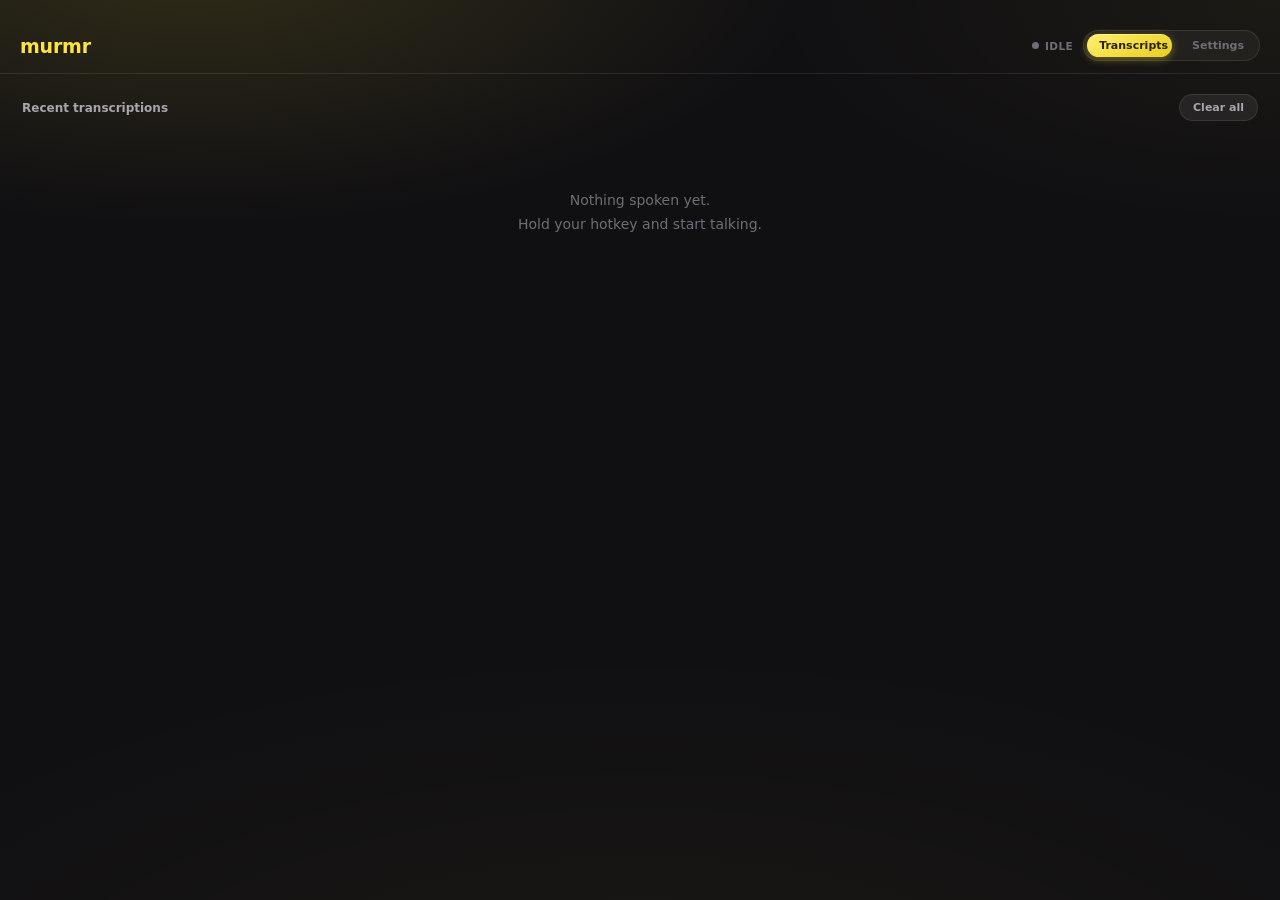
<file: ui/index.html>
<!DOCTYPE html>
<html lang="en">
<head>
  <meta charset="UTF-8">
  <meta name="viewport" content="width=device-width, initial-scale=1.0">
  <title>murmr</title>
  <link rel="stylesheet" href="style.css">
</head>
<body>
  <header>
    <h1>murmr</h1>
    <div id="status" class="status idle"></div>
    <nav class="segmented" data-active="transcripts">
      <button class="tab active" data-tab="transcripts">Transcripts</button>
      <button class="tab" data-tab="settings">Settings</button>
      <span class="segmented-thumb"></span>
    </nav>
  </header>

  <main>
    <section id="transcripts" class="panel active">
      <div id="onboarding" class="onboarding" hidden>
        <div class="onboarding-head">
          <span>Welcome to murmr 👋</span>
          <button id="onboarding-dismiss" class="icon-btn" title="Dismiss">✕</button>
        </div>
        <p>To dictate anywhere, murmr needs three macOS permissions. Grant them,
           then relaunch murmr:</p>
        <ol>
          <li><b>Input Monitoring</b> — detect your hotkey</li>
          <li><b>Accessibility</b> — paste at your cursor</li>
          <li><b>Microphone</b> — record (prompted on first use)</li>
        </ol>
        <div class="onboarding-actions">
          <button id="open-privacy" class="btn-small">Open Privacy Settings</button>
          <button id="goto-check" class="btn-small">Check readiness</button>
        </div>
        <p class="onboarding-hint">Then hold <b>⌘⇧K</b>, speak, and release.</p>
      </div>
      <div class="panel-header">
        <span>Recent transcriptions</span>
        <button id="clear-btn" class="btn-small">Clear all</button>
      </div>
      <div id="transcript-list" class="transcript-list">
        <p class="empty-state">Nothing spoken yet.<br>Hold your hotkey and start talking.</p>
      </div>
    </section>

    <section id="settings" class="panel">
      <div class="settings-group">
        <h3>LLM Provider</h3>
        <label>Protocol
          <select id="llm-protocol">
            <option value="ollama">Ollama (local)</option>
            <option value="openai">OpenAI-compatible</option>
            <option value="anthropic">Anthropic</option>
            <option value="bedrock">AWS Bedrock</option>
          </select>
        </label>
        <label id="field-endpoint">Endpoint <input type="text" id="llm-endpoint" placeholder="http://localhost:11434"></label>
        <label id="field-apikey">API Key <input type="password" id="llm-apikey" placeholder="sk-..."></label>
        <label id="field-region">Region <input type="text" id="llm-region" placeholder="us-west-2"></label>
        <label>Cleanup Model <input type="text" id="llm-cleanup-model" list="model-suggestions" autocomplete="off" spellcheck="false"></label>
        <label>Command Model <input type="text" id="llm-command-model" list="model-suggestions" autocomplete="off" spellcheck="false"></label>
        <datalist id="model-suggestions"></datalist>
        <p id="provider-hint" class="provider-hint"></p>
      </div>

      <div class="settings-group">
        <h3>Hotkeys</h3>
        <label>Dictate <input type="text" id="hotkey-dictate" placeholder="Super+Shift+K"></label>
        <label>Command <input type="text" id="hotkey-command" placeholder="Super+Shift+L"></label>
        <label class="toggle-row">
          <input type="checkbox" id="preview-before-paste">
          <span>Preview before paste <em>— show the text and press the hotkey again to paste</em></span>
        </label>
      </div>

      <div class="settings-group">
        <h3>Dictionary</h3>
        <div id="dictionary-list" class="dictionary-list"></div>
        <div class="dict-add">
          <input type="text" id="dict-term" placeholder="Term (e.g. k8s)">
          <input type="text" id="dict-expansion" placeholder="Expansion (e.g. Kubernetes)">
          <button id="dict-add-btn" class="btn-small">Add</button>
        </div>
      </div>

      <div class="settings-group">
        <h3>Codebase awareness</h3>
        <label>Repo path <input type="text" id="codebase-path" placeholder="/path/to/your/project"></label>
        <p class="provider-hint">murmr indexes your project's identifiers so speech is corrected to real symbols (e.g. "ingested bytes" → "IngestedBytes"). Save the path, then re-index.</p>
        <div class="dict-add">
          <button id="reindex-btn" class="btn-small">Re-index codebase</button>
          <span id="reindex-status" class="reindex-status"></span>
        </div>
      </div>

      <div class="settings-group">
        <h3>Modes</h3>
        <div id="modes-list" class="modes-list"></div>
        <div class="mode-add">
          <input type="text" id="mode-name" placeholder="name (e.g. brief)">
          <input type="text" id="mode-triggers" placeholder="triggers, comma-separated (e.g. brief this, tldr)">
          <textarea id="mode-template" rows="3" placeholder="template — use {{raw_dictation}} for your spoken text"></textarea>
          <button id="mode-add-btn" class="btn-small">Add mode</button>
        </div>
      </div>

      <div class="settings-group">
        <h3>System</h3>
        <button id="check-btn" class="btn">Check System</button>
        <pre id="check-output"></pre>
      </div>

      <button id="save-btn" class="btn primary">Save Settings</button>
    </section>
  </main>

  <script src="app.js"></script>
</body>
</html>
</file>
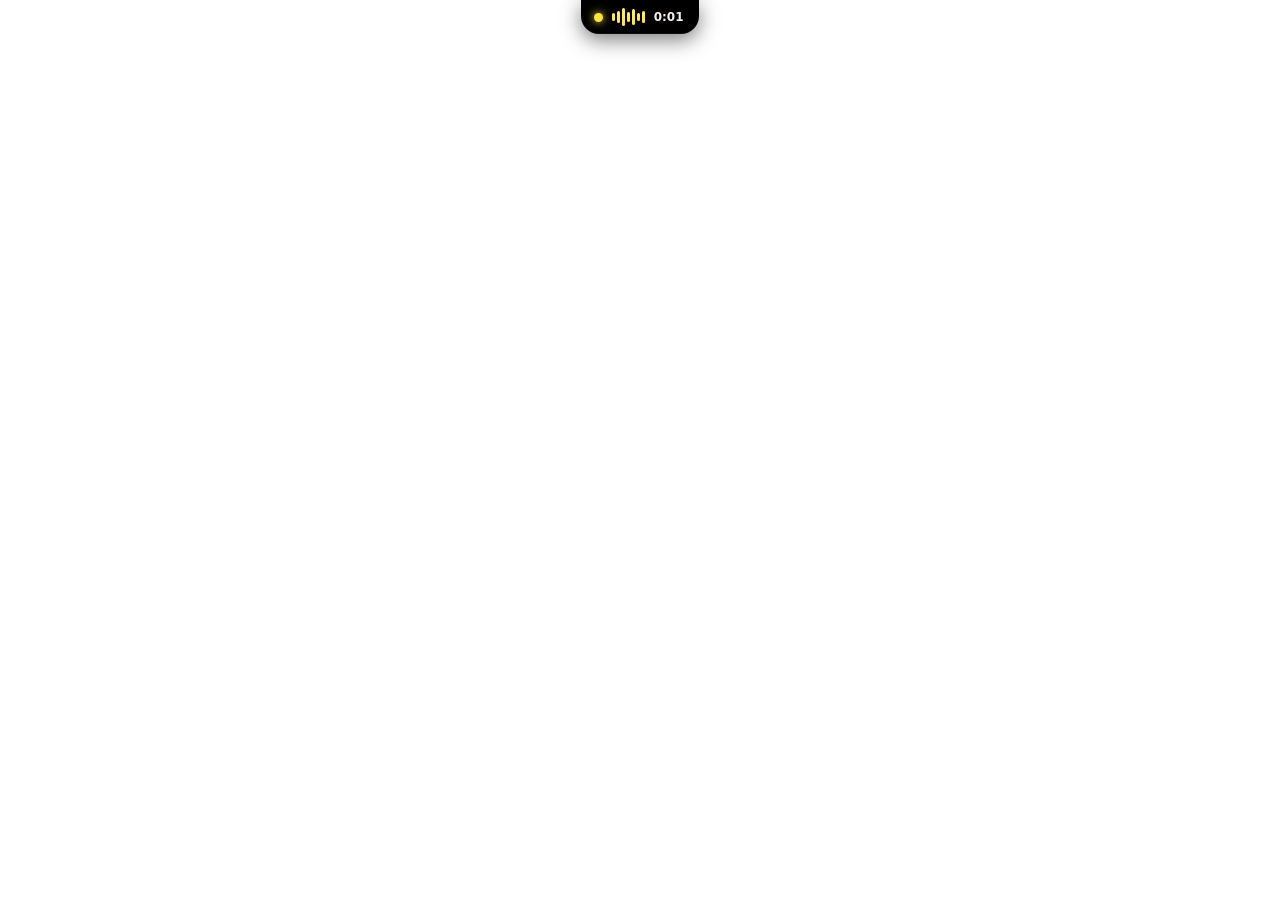
<file: ui/pill.html>
<!DOCTYPE html>
<html lang="en">
<head>
  <meta charset="UTF-8">
  <meta name="viewport" content="width=device-width, initial-scale=1.0">
  <title>murmr recording</title>
  <link rel="stylesheet" href="pill.css">
</head>
<body>
  <!-- The pill: flat black top blends with the notch, rounded bottom flares out -->
  <div id="pill" class="pill state-recording">
    <span class="dot"></span>
    <div class="wave" id="wave">
      <span></span><span></span><span></span><span></span>
      <span></span><span></span><span></span>
    </div>
    <span class="timer" id="timer">0:00</span>
    <span class="spinner" id="spinner"></span>
    <span class="label" id="label">Transcribing…</span>
  </div>
  <script src="pill.js"></script>
</body>
</html>
</file>
<file: ui/style.css>
/* ==========================================================================
   murmr — soft modern glass theme
   Neutral dark surfaces · yellow accent · rounded sans · floating cards
   Inspired by glassmorphic dashboard UIs (Horizon Homes reference)
   ========================================================================== */

* { margin: 0; padding: 0; box-sizing: border-box; }

:root {
  /* neutral near-black base, translucent raised surfaces (dashboard feel) */
  --bg:            #100f12;
  --surface:       rgba(255, 255, 255, 0.045);
  --surface-2:     rgba(255, 255, 255, 0.07);
  --surface-solid: #1a191d;
  --glass-border:  rgba(255, 255, 255, 0.09);
  --glass-hi:      rgba(255, 255, 255, 0.14);

  --text:          #f3f2f5;
  --text-muted:    #a8a6ad;
  --text-faint:    #6f6d75;

  /* yellow accent (#FEE440) */
  --accent:        #fee440;
  --accent-bright: #fff06b;
  --accent-deep:   #e8cc1f;
  --accent-soft:   rgba(254, 228, 64, 0.14);
  --accent-glow:   rgba(254, 228, 64, 0.4);
  /* readable dark ink for text sitting on a yellow fill */
  --on-accent:     #2a2400;

  /* positive / negative like the reference chips */
  --success:       #56d18b;
  --success-soft:  rgba(86, 209, 139, 0.15);
  --danger:        #f0684f;

  --r-lg: 20px;
  --r-md: 15px;
  --r-sm: 11px;
  --r-pill: 999px;

  --shadow-card: 0 2px 6px rgba(0,0,0,0.28), 0 12px 32px rgba(0,0,0,0.34);
  --shadow-soft: 0 1px 3px rgba(0,0,0,0.22), 0 6px 18px rgba(0,0,0,0.26);

  --font: "SF Pro Rounded", ui-rounded, "SF Pro Display", -apple-system,
          "Segoe UI", system-ui, sans-serif;
  --font-num: "SF Pro Rounded", ui-rounded, -apple-system, system-ui, sans-serif;
  --font-mono: "SF Mono", "Menlo", ui-monospace, monospace;
}

/* --------------------------------------------------------------------------
   base + ambient background
   -------------------------------------------------------------------------- */

body {
  font-family: var(--font);
  background: var(--bg);
  color: var(--text);
  font-size: 13px;
  height: 100vh;
  display: flex;
  flex-direction: column;
  overflow: hidden;
  user-select: none;
  -webkit-font-smoothing: antialiased;

  /* soft light-sources so glass surfaces have something to refract */
  background-image:
    radial-gradient(90% 55% at 15% -5%, rgba(254, 228, 64, 0.14), transparent 55%),
    radial-gradient(80% 50% at 100% 0%, rgba(254, 228, 64, 0.05), transparent 50%),
    radial-gradient(120% 80% at 50% 120%, rgba(254, 228, 64, 0.05), transparent 60%);
  background-attachment: fixed;
}

/* --------------------------------------------------------------------------
   header
   -------------------------------------------------------------------------- */

header {
  display: flex;
  align-items: center;
  gap: 10px;
  /* extra top space so content clears the macOS traffic-light buttons */
  padding: 30px 20px 12px;
  border-bottom: 1px solid var(--glass-border);
  /* let the whole header act as a window drag region */
  -webkit-app-region: drag;
}
/* interactive controls in the header must stay clickable, not draggable */
header .status,
header nav.segmented { -webkit-app-region: no-drag; }

header h1 {
  font-size: 19px;
  font-weight: 700;
  letter-spacing: -0.01em;
  color: var(--accent);
  margin-right: auto; /* push status + nav to the right */
}

/* status: bare dot + label (no pill chrome, sits inline in the header) */
.status {
  display: inline-flex;
  align-items: center;
  gap: 6px;
  flex: none;
  white-space: nowrap;
  font-size: 10.5px;
  font-weight: 600;
  letter-spacing: 0.04em;
  text-transform: uppercase;
  color: var(--text-muted);
}
.status::before {
  content: "";
  width: 7px; height: 7px;
  border-radius: 50%;
  background: currentColor;
  flex: none;
}
.status.idle       { color: var(--text-faint); }
.status.idle::after      { content: "Idle"; }
.status.recording  { color: var(--accent-bright); }
.status.recording::after { content: "Recording"; }
.status.recording::before { animation: pulse-glow 1.4s ease-in-out infinite; }
.status.processing { color: var(--success); }
.status.processing::after { content: "Processing"; }
.status.processing::before { animation: pulse-glow 0.9s ease-in-out infinite; }
.status.error { color: var(--danger); }
.status.error::after { content: "Error"; }

@keyframes pulse-glow {
  0%, 100% { box-shadow: 0 0 0 0 currentColor; opacity: 1; }
  50%      { box-shadow: 0 0 0 5px transparent; opacity: 0.5; }
}

/* --------------------------------------------------------------------------
   segmented pill nav
   -------------------------------------------------------------------------- */

/* compact toggle living inline in the header row */
nav.segmented {
  position: relative;
  display: inline-flex;
  flex: none;
  padding: 3px;
  border-radius: var(--r-pill);
  background: var(--surface);
  border: 1px solid var(--glass-border);
}

.tab {
  position: relative;
  z-index: 1;
  padding: 5px 12px;
  background: none;
  border: none;
  border-radius: var(--r-pill);
  color: var(--text-faint);
  cursor: pointer;
  font-family: var(--font);
  font-size: 11px;
  font-weight: 600;
  transition: color 0.25s ease;
}
.tab:hover { color: var(--text-muted); }
.tab.active { color: var(--on-accent); }

/* sliding thumb sits behind whichever tab is active */
.segmented-thumb {
  position: absolute;
  z-index: 0;
  top: 3px; bottom: 3px;
  left: 3px;
  width: calc(50% - 3px);
  border-radius: var(--r-pill);
  background: linear-gradient(150deg, var(--accent-bright), var(--accent-deep));
  box-shadow: 0 2px 8px var(--accent-glow), inset 0 1px 0 rgba(255,255,255,0.3);
  transition: transform 0.3s cubic-bezier(0.34, 1.4, 0.5, 1);
}
nav.segmented[data-active="settings"] .segmented-thumb { transform: translateX(100%); }

/* --------------------------------------------------------------------------
   panels
   -------------------------------------------------------------------------- */

main {
  flex: 1;
  overflow-y: auto;
  scrollbar-width: thin;
  scrollbar-color: var(--glass-border) transparent;
}
main::-webkit-scrollbar { width: 8px; }
main::-webkit-scrollbar-thumb { background: var(--glass-border); border-radius: 4px; }

.panel { display: none; padding: 14px 20px 28px; }
.panel.active { display: block; animation: panel-in 0.32s ease both; }
@keyframes panel-in { from { opacity: 0; transform: translateY(6px); } to { opacity: 1; transform: none; } }

/* first-run onboarding banner */
.onboarding {
  margin-bottom: 14px;
  padding: 14px 16px;
  border-radius: var(--r-md);
  background: var(--accent-soft);
  border: 1px solid rgba(254, 228, 64, 0.28);
  font-size: 12.5px;
  line-height: 1.5;
  color: var(--text-muted);
}
.onboarding-head {
  display: flex;
  justify-content: space-between;
  align-items: center;
  font-weight: 700;
  color: var(--text);
  margin-bottom: 8px;
}
.onboarding ol { margin: 8px 0 8px 18px; display: flex; flex-direction: column; gap: 3px; }
.onboarding b { color: var(--text); }
.onboarding-actions { display: flex; gap: 8px; margin-top: 10px; }
.onboarding-hint { margin-top: 10px; color: var(--text-faint); }

.panel-header {
  display: flex;
  justify-content: space-between;
  align-items: center;
  margin: 6px 2px 12px;
  color: var(--text-muted);
  font-size: 12px;
  font-weight: 600;
}

/* --------------------------------------------------------------------------
   transcript cards
   -------------------------------------------------------------------------- */

.transcript-list { display: flex; flex-direction: column; gap: 11px; }

.transcript-entry {
  position: relative;
  background: var(--surface);
  border: 1px solid var(--glass-border);
  border-radius: var(--r-md);
  padding: 12px 15px 13px 17px;
  box-shadow: var(--shadow-card);
  overflow: hidden;
  animation: entry-in 0.42s cubic-bezier(0.22, 1, 0.36, 1) both;
  transition: transform 0.18s ease, border-color 0.18s ease;
}
.transcript-entry:hover { transform: translateY(-1px); border-color: var(--glass-hi); }
.transcript-entry:nth-child(1) { animation-delay: 0.02s; }
.transcript-entry:nth-child(2) { animation-delay: 0.07s; }
.transcript-entry:nth-child(3) { animation-delay: 0.12s; }
.transcript-entry:nth-child(4) { animation-delay: 0.17s; }
.transcript-entry:nth-child(5) { animation-delay: 0.22s; }
.transcript-entry:nth-child(n+6) { animation-delay: 0.26s; }
@keyframes entry-in { from { opacity: 0; transform: translateY(10px); } to { opacity: 1; transform: none; } }

/* colored left accent, keyed by mode */
.transcript-entry::before {
  content: "";
  position: absolute;
  left: 0; top: 0; bottom: 0;
  width: 3px;
  background: var(--mode-color, var(--text-faint));
}
.transcript-entry[data-mode="dictate"]  { --mode-color: #7d7269; }
.transcript-entry[data-mode="loop"]     { --mode-color: #fee440; }
.transcript-entry[data-mode="review"]   { --mode-color: #f0684f; }
.transcript-entry[data-mode="spec"]     { --mode-color: #56d18b; }
.transcript-entry[data-mode="fan"]      { --mode-color: #6ab7ff; }
.transcript-entry[data-mode="command"]  { --mode-color: #c08cff; }

.transcript-entry .meta {
  display: flex;
  gap: 8px;
  align-items: center;
  margin-bottom: 7px;
}
.transcript-entry .mode-tag {
  font-size: 10px;
  font-weight: 700;
  letter-spacing: 0.03em;
  text-transform: uppercase;
  color: var(--mode-color, var(--text-muted));
}
.transcript-entry .time {
  font-size: 10.5px;
  color: var(--text-faint);
}
/* action buttons appear on hover, right-aligned */
.transcript-entry .entry-actions {
  margin-left: auto;
  display: flex;
  gap: 2px;
  opacity: 0;
  transition: opacity 0.15s ease;
}
.transcript-entry:hover .entry-actions { opacity: 1; }
.icon-btn {
  border: none;
  background: none;
  color: var(--text-faint);
  cursor: pointer;
  font-size: 12px;
  line-height: 1;
  padding: 3px 5px;
  border-radius: var(--r-sm);
  transition: color 0.15s ease, background 0.15s ease;
}
.icon-btn:hover { color: var(--text); background: var(--surface-2); }
.icon-btn[data-act="delete"]:hover { color: var(--danger); }

.transcript-entry .output {
  font-size: 13px;
  line-height: 1.55;
  color: var(--text);
  white-space: pre-wrap;
  word-break: break-word;
}

.empty-state {
  color: var(--text-faint);
  text-align: center;
  padding: 56px 24px;
  font-size: 14px;
  line-height: 1.7;
}

/* --------------------------------------------------------------------------
   settings — grouped glass cards
   -------------------------------------------------------------------------- */

.settings-group {
  margin-bottom: 14px;
  padding: 16px 16px 6px;
  border-radius: var(--r-md);
  background: var(--surface);
  border: 1px solid var(--glass-border);
  box-shadow: var(--shadow-soft);
}
.settings-group h3 {
  font-size: 11px;
  font-weight: 700;
  letter-spacing: 0.04em;
  text-transform: uppercase;
  color: var(--accent-bright);
  margin-bottom: 13px;
}

label {
  display: flex;
  flex-direction: column;
  gap: 6px;
  margin-bottom: 12px;
  font-size: 11.5px;
  font-weight: 500;
  color: var(--text-muted);
}

/* checkbox toggle row (horizontal, unlike the stacked field labels) */
label.toggle-row {
  flex-direction: row;
  align-items: flex-start;
  gap: 9px;
  cursor: pointer;
}
label.toggle-row input { width: auto; margin-top: 1px; accent-color: var(--accent); }
label.toggle-row em { color: var(--text-faint); font-style: normal; }

input, select {
  font-family: var(--font);
  background: rgba(0, 0, 0, 0.25);
  border: 1px solid var(--glass-border);
  border-radius: var(--r-sm);
  padding: 10px 12px;
  color: var(--text);
  font-size: 13px;
  transition: border-color 0.18s ease, box-shadow 0.18s ease, background 0.18s ease;
}
input::placeholder { color: var(--text-faint); }
input:focus, select:focus {
  outline: none;
  border-color: var(--accent);
  background: rgba(0, 0, 0, 0.35);
  box-shadow: 0 0 0 3px var(--accent-soft);
}

select {
  appearance: none;
  -webkit-appearance: none;
  background-image:
    linear-gradient(45deg, transparent 50%, var(--text-muted) 50%),
    linear-gradient(135deg, var(--text-muted) 50%, transparent 50%);
  background-position: calc(100% - 16px) center, calc(100% - 11px) center;
  background-size: 5px 5px, 5px 5px;
  background-repeat: no-repeat;
  padding-right: 32px;
  cursor: pointer;
}

.provider-hint {
  margin: -2px 0 10px;
  font-size: 11.5px;
  line-height: 1.5;
  color: var(--text-faint);
}
.provider-hint:empty { display: none; }

.reindex-status {
  align-self: center;
  font-size: 11.5px;
  color: var(--text-faint);
}

/* --------------------------------------------------------------------------
   buttons
   -------------------------------------------------------------------------- */

.btn {
  font-family: var(--font);
  padding: 10px 18px;
  border: 1px solid var(--glass-border);
  border-radius: var(--r-sm);
  background: var(--surface-2);
  color: var(--text);
  cursor: pointer;
  font-size: 12.5px;
  font-weight: 600;
  transition: background 0.18s ease, border-color 0.18s ease, transform 0.1s ease;
}
.btn:hover { background: var(--glass-hi); border-color: var(--glass-hi); }
.btn:active { transform: translateY(1px); }

.btn.primary {
  width: 100%;
  margin-top: 4px;
  padding: 13px;
  font-size: 13.5px;
  font-weight: 700;
  background: linear-gradient(150deg, var(--accent-bright), var(--accent-deep));
  color: var(--on-accent);
  border: none;
  box-shadow: 0 4px 16px var(--accent-glow), inset 0 1px 0 rgba(255,255,255,0.3);
}
.btn.primary:hover { filter: brightness(1.05); box-shadow: 0 6px 22px var(--accent-glow); }

.btn-small {
  font-family: var(--font);
  padding: 6px 13px;
  font-size: 11px;
  font-weight: 600;
  border: 1px solid var(--glass-border);
  border-radius: var(--r-pill);
  background: var(--surface-2);
  color: var(--text-muted);
  cursor: pointer;
  transition: color 0.18s ease, border-color 0.18s ease, background 0.18s ease;
}
.btn-small:hover { color: var(--text); border-color: var(--glass-hi); background: var(--glass-hi); }

/* --------------------------------------------------------------------------
   dictionary
   -------------------------------------------------------------------------- */

.dictionary-list { margin-bottom: 10px; display: flex; flex-direction: column; gap: 3px; }
.dict-row {
  display: flex;
  align-items: center;
  gap: 10px;
  padding: 8px 11px;
  border-radius: var(--r-sm);
  background: rgba(0,0,0,0.18);
  font-size: 12.5px;
  transition: background 0.15s ease;
}
.dict-row:hover { background: rgba(0,0,0,0.3); }
.dict-row .term {
  font-family: var(--font-mono);
  font-weight: 600;
  color: var(--accent-bright);
  min-width: 56px;
}
.dict-row .expansion { color: var(--text-muted); flex: 1; }
.dict-row .remove {
  cursor: pointer;
  color: var(--text-faint);
  font-size: 16px;
  line-height: 1;
  padding: 0 4px;
  transition: color 0.15s ease;
}
.dict-row .remove:hover { color: var(--danger); }

.dict-add { display: flex; gap: 7px; margin-top: 4px; }
.dict-add input { flex: 1; }
.dict-add .btn-small { flex: none; align-self: stretch; }

/* --------------------------------------------------------------------------
   modes
   -------------------------------------------------------------------------- */

.modes-list { display: flex; flex-direction: column; gap: 3px; }
.mode-item {
  display: flex;
  align-items: baseline;
  gap: 10px;
  padding: 9px 11px;
  border-radius: var(--r-sm);
  background: rgba(0,0,0,0.18);
  font-size: 12.5px;
}
.mode-item .mode-name {
  font-weight: 700;
  color: var(--text);
  min-width: 62px;
  text-transform: capitalize;
}
.mode-item .mode-triggers { color: var(--text-faint); font-size: 11.5px; flex: 1; }
.mode-item .remove {
  cursor: pointer;
  color: var(--text-faint);
  font-size: 15px;
  line-height: 1;
  transition: color 0.15s ease;
}
.mode-item .remove:hover { color: var(--danger); }

/* add-custom-mode form */
.mode-add { display: flex; flex-direction: column; gap: 7px; margin-top: 10px; }
.mode-add textarea {
  font-family: var(--font-mono);
  font-size: 12px;
  line-height: 1.5;
  background: rgba(0, 0, 0, 0.25);
  border: 1px solid var(--glass-border);
  border-radius: var(--r-sm);
  padding: 10px 12px;
  color: var(--text);
  resize: vertical;
}
.mode-add textarea::placeholder { color: var(--text-faint); }
.mode-add textarea:focus {
  outline: none;
  border-color: var(--accent);
  box-shadow: 0 0 0 3px var(--accent-soft);
}
.mode-add .btn-small { align-self: flex-start; }

/* --------------------------------------------------------------------------
   system check
   -------------------------------------------------------------------------- */

#check-output {
  margin-top: 12px;
  padding: 12px 14px;
  border-radius: var(--r-sm);
  background: rgba(0,0,0,0.28);
  border: 1px solid var(--glass-border);
  font-family: var(--font-mono);
  font-size: 11px;
  line-height: 1.7;
  color: var(--text-muted);
  white-space: pre-wrap;
}
#check-output:empty { display: none; }
</file>
<file: ui/pill.css>
/* ==========================================================================
   murmr — notch-docked recording pill
   The pill's top edge is pure black and flush with the notch bottom, so it
   reads as an extension of the notch. The bottom flares into rounded corners.
   ========================================================================== */

* { margin: 0; padding: 0; box-sizing: border-box; }

:root {
  --accent:        #fee440;
  --accent-bright: #fff06b;
  --success:       #56d18b;
  --danger:        #f0684f;
  --text:          #f6f1ea;
}

html, body {
  height: 100%;
  background: transparent;   /* the window is transparent; only the pill paints */
  overflow: hidden;
  user-select: none;
  -webkit-user-select: none;
  cursor: default;
  font-family: "SF Pro Rounded", ui-rounded, -apple-system, system-ui, sans-serif;
}

body {
  display: flex;
  justify-content: center;
  align-items: flex-start;   /* pill hugs the top edge (the notch) */
}

/* --------------------------------------------------------------------------
   pill body — pure black top, rounded bottom, subtle inner glow
   -------------------------------------------------------------------------- */

.pill {
  display: flex;
  align-items: center;
  gap: 9px;
  height: 34px;
  padding: 0 15px 0 13px;
  max-width: 340px;          /* stay inside the 360px window, leave shadow room */
  background: #000;
  /* flat top (0 radius) to fuse with the notch, big rounded bottom */
  border-radius: 0 0 18px 18px;
  box-shadow:
    0 6px 20px rgba(0, 0, 0, 0.5),
    inset 0 -1px 0 rgba(255, 255, 255, 0.05);
  animation: pill-drop 0.34s cubic-bezier(0.34, 1.4, 0.5, 1) both;
  will-change: transform;
}

@keyframes pill-drop {
  from { transform: translateY(-100%); opacity: 0; }
  to   { transform: translateY(0);     opacity: 1; }
}

/* pulsing status dot */
.dot {
  width: 9px; height: 9px;
  border-radius: 50%;
  flex: none;
  background: var(--accent);
  box-shadow: 0 0 8px var(--accent);
  animation: dot-pulse 1.3s ease-in-out infinite;
}
@keyframes dot-pulse {
  0%, 100% { opacity: 1;   transform: scale(1); }
  50%      { opacity: 0.4; transform: scale(0.82); }
}

/* --------------------------------------------------------------------------
   waveform — animated bars, only while recording
   -------------------------------------------------------------------------- */

.wave {
  display: flex;
  align-items: center;
  gap: 2.5px;
  height: 18px;
}
.wave span {
  width: 2.5px;
  border-radius: 2px;
  background: linear-gradient(180deg, var(--accent-bright), var(--accent));
  animation: wave-bounce 0.9s ease-in-out infinite;
}
.wave span:nth-child(1) { height: 40%; animation-delay: 0.00s; }
.wave span:nth-child(2) { height: 70%; animation-delay: 0.12s; }
.wave span:nth-child(3) { height: 100%; animation-delay: 0.24s; }
.wave span:nth-child(4) { height: 55%; animation-delay: 0.36s; }
.wave span:nth-child(5) { height: 85%; animation-delay: 0.18s; }
.wave span:nth-child(6) { height: 45%; animation-delay: 0.30s; }
.wave span:nth-child(7) { height: 65%; animation-delay: 0.06s; }
@keyframes wave-bounce {
  0%, 100% { transform: scaleY(0.35); opacity: 0.7; }
  50%      { transform: scaleY(1);    opacity: 1; }
}

/* live timer */
.timer {
  font-variant-numeric: tabular-nums;
  font-size: 12px;
  font-weight: 600;
  color: var(--text);
  min-width: 30px;
  text-align: right;
}

/* processing spinner (hidden until processing) */
.spinner {
  display: none;
  width: 13px; height: 13px;
  border-radius: 50%;
  border: 2px solid rgba(255, 255, 255, 0.2);
  border-top-color: var(--accent);
  animation: spin 0.7s linear infinite;
}
@keyframes spin { to { transform: rotate(360deg); } }

/* processing label ("Transcribing…") — hidden until processing */
.label {
  display: none;
  font-size: 12px;
  font-weight: 600;
  color: var(--text);
  min-width: 0;              /* allow the flex item to shrink */
  overflow: hidden;
  text-overflow: ellipsis;
  white-space: nowrap;
}

/* --------------------------------------------------------------------------
   states
   -------------------------------------------------------------------------- */

/* recording (default): dot + wave + timer, no spinner/label */
.pill.state-recording .spinner,
.pill.state-recording .label { display: none; }

/* processing: dot goes yellow + pulses, wave & timer hidden, spinner + label show */
.pill.state-processing .dot {
  background: var(--accent);
  box-shadow: 0 0 8px var(--accent);
  animation: dot-pulse 1s ease-in-out infinite;
}
.pill.state-processing .wave { display: none; }
.pill.state-processing .timer { display: none; }
.pill.state-processing .spinner { display: block; }
.pill.state-processing .label { display: inline; }

/* done: green dot + "Pasted", no wave/timer/spinner */
.pill.state-done .dot { background: var(--success); box-shadow: 0 0 8px var(--success); }
.pill.state-done .wave,
.pill.state-done .timer,
.pill.state-done .spinner { display: none; }
.pill.state-done .label { display: inline; }

/* preview: steady yellow dot + text awaiting confirmation */
.pill.state-preview .dot { background: var(--accent); box-shadow: 0 0 8px var(--accent); }
.pill.state-preview .wave,
.pill.state-preview .timer,
.pill.state-preview .spinner { display: none; }
.pill.state-preview .label { display: inline; }

/* error: red dot + message, no wave/timer/spinner */
.pill.state-error .dot { background: var(--danger); box-shadow: 0 0 8px var(--danger); }
.pill.state-error .wave,
.pill.state-error .timer,
.pill.state-error .spinner { display: none; }
.pill.state-error .label { display: inline; }
</file>
